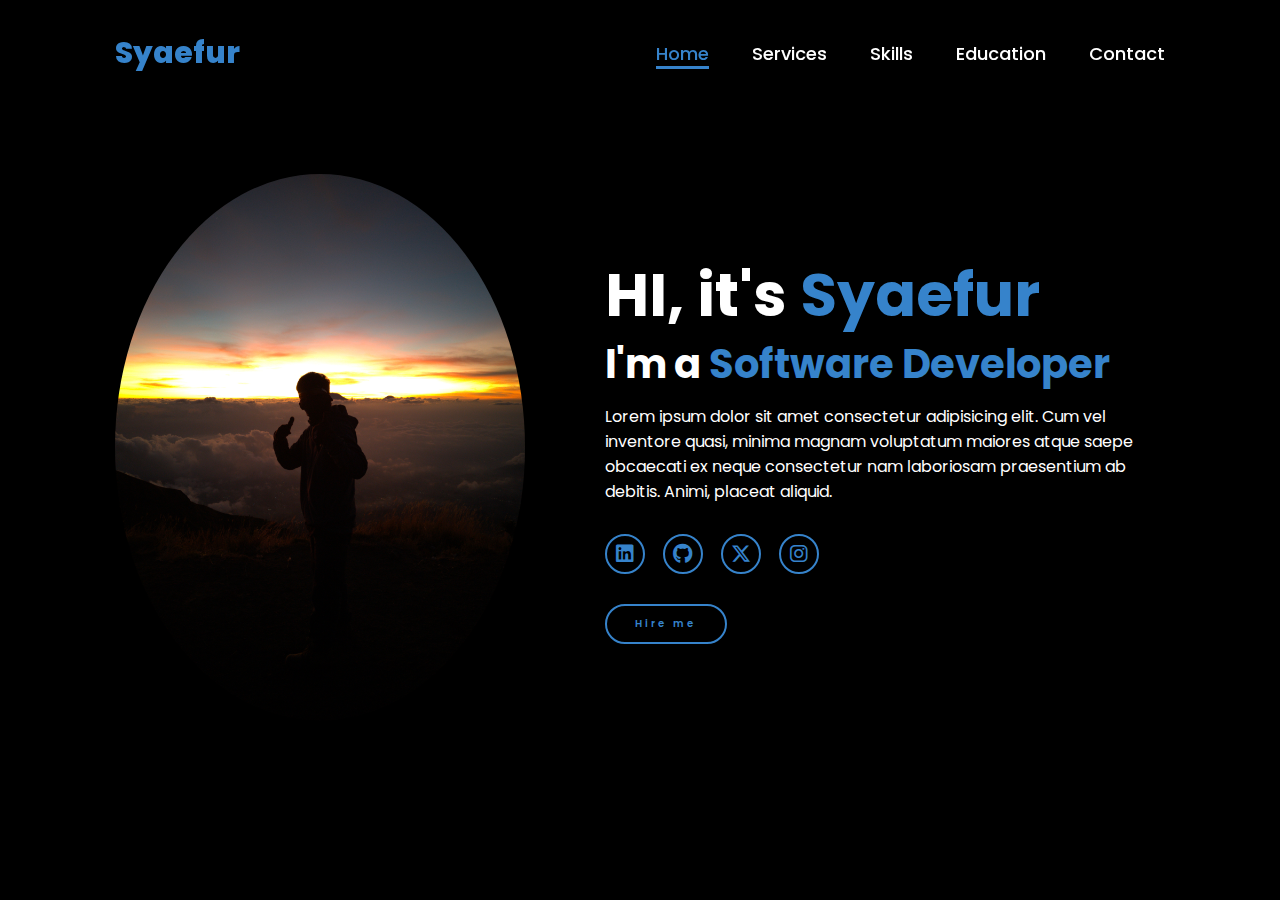
<file: html/home/index.html>
<!DOCTYPE html>
<html lang="en">
<head>
    <meta charset="UTF-8">
    <meta name="viewport" content="width=device-width, initial-scale=1.0">
    <title>websitecv</title>

    <link rel="stylesheet" href="../../css/home.css">
    <link rel="stylesheet" href="https://cdnjs.cloudflare.com/ajax/libs/font-awesome/6.5.2/css/all.min.css">
</head>
<body>
    <header>
        <a href="#" class="logo">Syaefur</a>
    
    <nav>
        <a href="../home/index.html" class="active" onclick="showSection('home')">Home</a>
        <a href="../service/index.html" onclick="showSection('services')">Services</a>
        <a href="../skills/index.html" onclick="showSection('skills')">Skills</a>
        <a href="../education/index.html" onclick="showSection('education')">Education</a>
        <a href="../contact/index.html" onclick="showSection('contact')">Contact</a>
    </nav>
    </header>
    <section class="home">
        <div class="home-img">
            <img src="../../image/profile.jpg" alt="">
        </div>
        <div class="home-content">
            <h1>
                HI, it's <span>Syaefur</span>
            </h1>
            <h3 class="typing-text">
                I'm a <span></span>
            </h3>
            <p>Lorem ipsum dolor sit amet consectetur adipisicing elit. Cum vel inventore quasi, minima magnam voluptatum maiores atque saepe obcaecati ex neque consectetur nam laboriosam praesentium ab debitis. Animi, placeat aliquid.</p>
            <div class="social-icons">
                <a href="#"><i class="fa-brands fa-linkedin"></i></a>
                <a href="#"><i class="fa-brands fa-github"></i></a>
                <a href="#"><i class="fa-brands fa-x-twitter"></i></a>
                <a href="#"><i class="fa-brands fa-instagram"></i></a>
            </div>
            <a href="#" class="btn">Hire me</a>
        </div>
    </section>



    <script src="../../javascripts/home.js"></script>
</body>
</html>
</file>
<file: css/home.css>
@import url('https://fonts.googleapis.com/css2?family=Poppins%3Awght%40100%3B200%3B300%3B400%3B500%3B600&display=swap%27%29%3B');
*{
    margin:0 ;
    padding: 0;
    box-sizing: border-box;
    text-decoration: none;
    border: none;
    outline: none;
    font-family: 'poppins', sans-serif;
}

html{
    font-size: 62.5%;
}

body{
    width: 100%;
    height: 100vh;
    overflow-x: hidden;
    background-color: black;
    color:white;
}

header{
    margin-top:20px;
    position: fixed;
    top: 0;
    left: 0;
    width: 100%;
    padding: 1rem 9%;
    background-color: transparent;
    filter: drop-shadow(10px);
    display: flex;
    justify-content: space-between;
    align-items: center;
    z-index: 100;
}

.logo{
    font-size: 3rem;
    color: #3683cb;
    font-weight:800 ;
    cursor: pointer;
    transition: 0.5s ease;
}

.logo:hover{
    transform: scale(1.1);
}

nav a{
    font-size: 1.8rem;
    color: white;
    margin-left: 4rem;
    font-weight: 500;
    transition: 0.3s ease;
    border-bottom: 3px solid transparent;
}

nav a:hover,
nav a.active{
    color: #3683cb;
    border-bottom: 3px solid #3683cb;
}

@media(max-width:995px){
    nav{
        position:absolute;
        display: none;
        top: 0;
        right: 0;
        width: 40%;
        border-left: 3px solid #3683cb;
        border-bottom: 3px solid #3683cb;
        border-bottom-left-radius: 2rem;
        padding: 1rem solid;
        background-color: #161616;
        border-top: 0.1 rem solid rgba(0,0,0,0,1);
    }

    nav.active{
        display: block;
    }

    nav a{
        display: block;
        font-size: 2rem;
        margin: 3rem 0;
    }

    nav a:hover,
    nav a:active{
        padding: 1rem;
        border-radius: 0.5rem;
        border-bottom: 0.5rem solid #3683cb;
    }
}

section{
    min-height: 100vh;
    padding: 5rem 9% 5rem ;
}

.home{
    display: flex;
    justify-content: center;
    align-items: center;
    gap: 8rem;
    background-color: black;
}

.home .home-content h1{
    font-size: 6rem;
    font-weight: 700;
    line-height: 1.3;

}

span{
    color: #3683cb;
}

.home-content h3{
    font-size: 4rem;
    margin-bottom: 1rem;
    font-weight: 700;
}

.home-content p{
    font-size: 1.6rem;
}

.home-img{
    border-radius: 50%;
}

.home-img img{
    position: relative;
    width: 32vw;
    border-radius: 50%;
    box-shadow: 0 0 25px solid #3683cb ;
    cursor: pointer;
    transition: 0.2s linear;

}

.home-img img:hover{
    font-size: 1.8rem;
    font-weight: 500;

}

.social-icons a{
    display: inline-flex;
    justify-content: center;
    align-items: center;
    width: 4rem;
    height: 4rem;
    background-color: transparent;
    border: 0.2rem solid #3683cb;
    font-size: 2rem;
    border-radius: 50%;
    margin: 3rem 1.5rem 3rem 0;
    transition: 0.3s ease;
    color: #3683cb;
}

.social-icons a:hover{
    color: black;
    transform: scale(1.3) translateY(-5px);
    background-color: #3683cb;
    box-shadow: 0 0 25px #3683cb;
}

.btn{
    display: inline-block;
    padding: 1rem 2.8rem;
    background-color: black;
    border-radius: 4rem;
    font-size: 1.6;
    color: #3683cb;
    letter-spacing: 0.3rem;
    font-weight: 600;
    border: 2px solid #3683cb;
    transition: 0.3s ease;
    cursor: pointer;
}

.btn:hover{
    transform: scale3d(1.03);
    background-color: #3683cb;
    color: black;
    box-shadow: 0 0 25px #3683cb;

}

.typing-text{
    font-size: 34px;
    font-weight: 600;
    min-width: 280px;
}

.typing-text span{
    position: relative;
}

.typing-text span::before{
    content:"Software Developer";
    color: #3683cb;
    animation: words 20s infinite;
}

.typing-text span::after{
    content: "";
    background-color: black;
    position: absolute;
    width: calc(100% + 8px);
    height: 100%;
    border-left: 3px solid black;
    right: -8;
    animation: cursor 0.6s infinite;
}

@keyframes cursor{
    to{
        border-left: 3px solid #3683cb;

    }
}

@keyframes words{
    0%, 20%{
        content: "Video Editor";

    }
    21%,40%{
        content: "Software Enginer";
    }
    41%, 60%{
        content: "Android Developer";
    }
    61%, 81%{
        content: "Gamer";
    }
    81%, 100%{
        content: "Robotic";
    }
}

@media(max-width:1000px){
    .home{
        gap:4rem;

    }
}

@media(max-width:995px){
    .home{
        flex-direction: column;
        margin: 5rem 4rem;
    }

    .home .home-content h3{
        font-size: 2.5rem;
    }

    .home-content h1{
        font-size: 5rem;
    }

    .home-img img{
        width: 70vw;
        margin-top: 4rem;
    }
}
</file>
